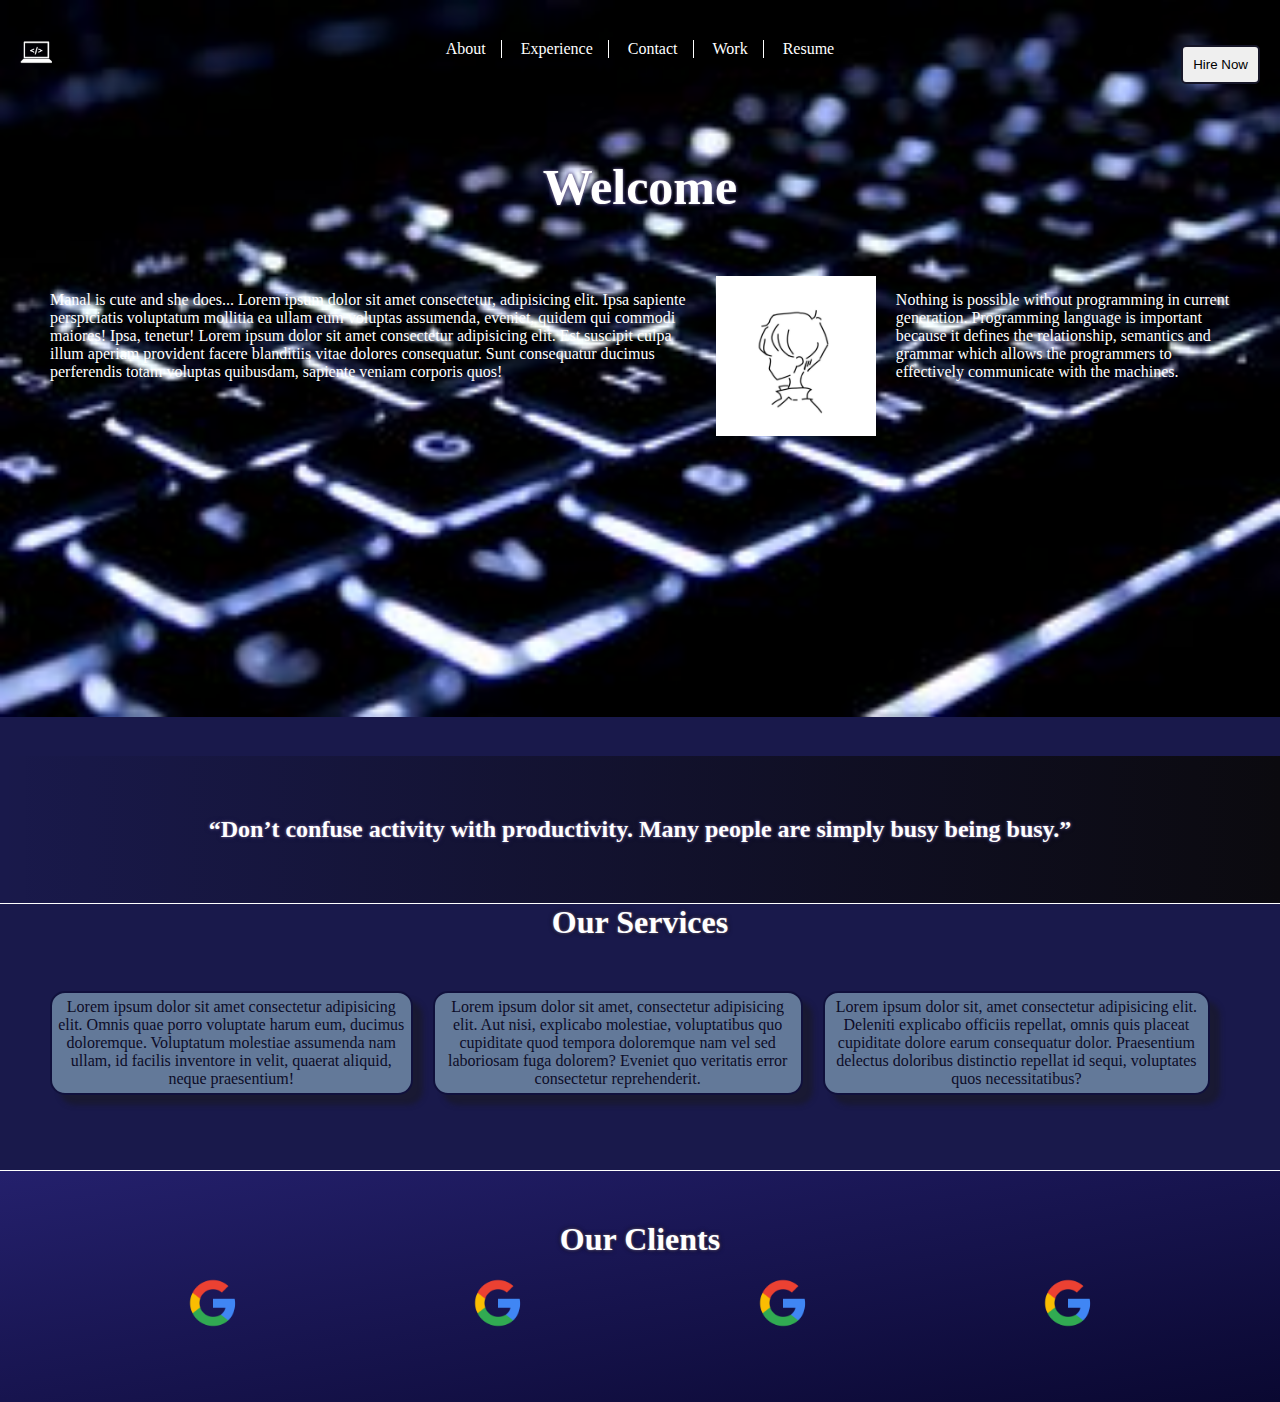
<file: index.html>
<!DOCTYPE html>
<html lang="en">

<head>
    <meta charset="UTF-8">
    <meta http-equiv="X-UA-Compatible" content="IE=edge">
    <meta name="viewport" content="width=device-width, initial-scale=1.0">
    <title>Portfolio</title>
    <link rel="stylesheet" href="style.css">
    <link rel="stylesheet" href="css/responsive.css">
</head>

<body>
    <nav>
        <div class="nav">
            <div class="navbar">
                <img src="code_logo.png" alt="logo" class="logo">
                <ul class="nav-items">
                    <li><a href="">About</a></li>
                    <li><a href="">Experience</a></li>
                    <li><a href="">Contact</a></li>
                    <li><a href="">Work</a></li>
                    <li><a href="">Resume</a></li>
                </ul>
                <button class="button">
                    Hire Now
                </button>
            </div>
        </div>
    </nav>
    <div class="welcome">
        <h1 class="text" id="welcome-text">Welcome</h1>

        <div class="intro">
                      <p class="lorem">Manal is cute and she does... Lorem ipsum dolor sit amet consectetur, adipisicing
                        elit.
                        Ipsa
                        sapiente perspiciatis voluptatum mollitia ea ullam eum voluptas assumenda, eveniet, quidem qui
                        commodi
                        maiores! Ipsa, tenetur! Lorem ipsum dolor sit amet consectetur adipisicing elit. Est suscipit
                        culpa
                        illum
                        aperiam provident facere blanditiis vitae dolores consequatur. Sunt consequatur ducimus
                        perferendis
                        totam
                        voluptas quibusdam, sapiente veniam corporis quos!</p>

                    <img src="profile.jpg" alt="" class="profile">
                <p class="lorem">Nothing is possible without programming in current generation. Programming language is
                    important because it
                    defines the relationship, semantics and grammar which allows the programmers to effectively
                    communicate
                    with
                    the machines.</p>
        </div>
    </div>

    <h3 class="quote">“Don’t confuse activity with productivity. Many people are simply busy being busy.”</h3>
    <h1 class="text">Our Services</h3>
        <div class="services">
            <div class="box" id="box1">
                <p>Lorem ipsum dolor sit amet consectetur adipisicing elit. Omnis quae porro voluptate harum eum,
                    ducimus
                    doloremque. Voluptatum molestiae assumenda nam ullam, id facilis inventore in velit, quaerat
                    aliquid,
                    neque praesentium!</p>

            </div>
            <div class="box" id="box2">
                <p>Lorem ipsum dolor sit amet, consectetur adipisicing elit. Aut nisi, explicabo molestiae, voluptatibus
                    quo
                    cupiditate quod tempora doloremque nam vel sed laboriosam fuga dolorem? Eveniet quo veritatis error
                    consectetur reprehenderit.</p>
            </div>
            <div class="box" id="box3">
                <p>Lorem ipsum dolor sit, amet consectetur adipisicing elit. Deleniti explicabo officiis repellat, omnis
                    quis placeat cupiditate dolore earum consequatur dolor. Praesentium delectus doloribus distinctio
                    repellat id sequi, voluptates quos necessitatibus?</p>
            </div>
        </div>
        <div class="client-bg">
            <h1 class="text">Our Clients</h1>

            <div class="clients">
                <div class="client-item"><img src="client.png" class="client-img"></div>
                <div class="client-item"><img src="client.png" class="client-img"></div>
                <div class="client-item"><img src="client.png" class="client-img"></div>
                <div class="client-item"><img src="client.png" class="client-img"></div>
            </div>
        </div>
</body>

</html>
</file>
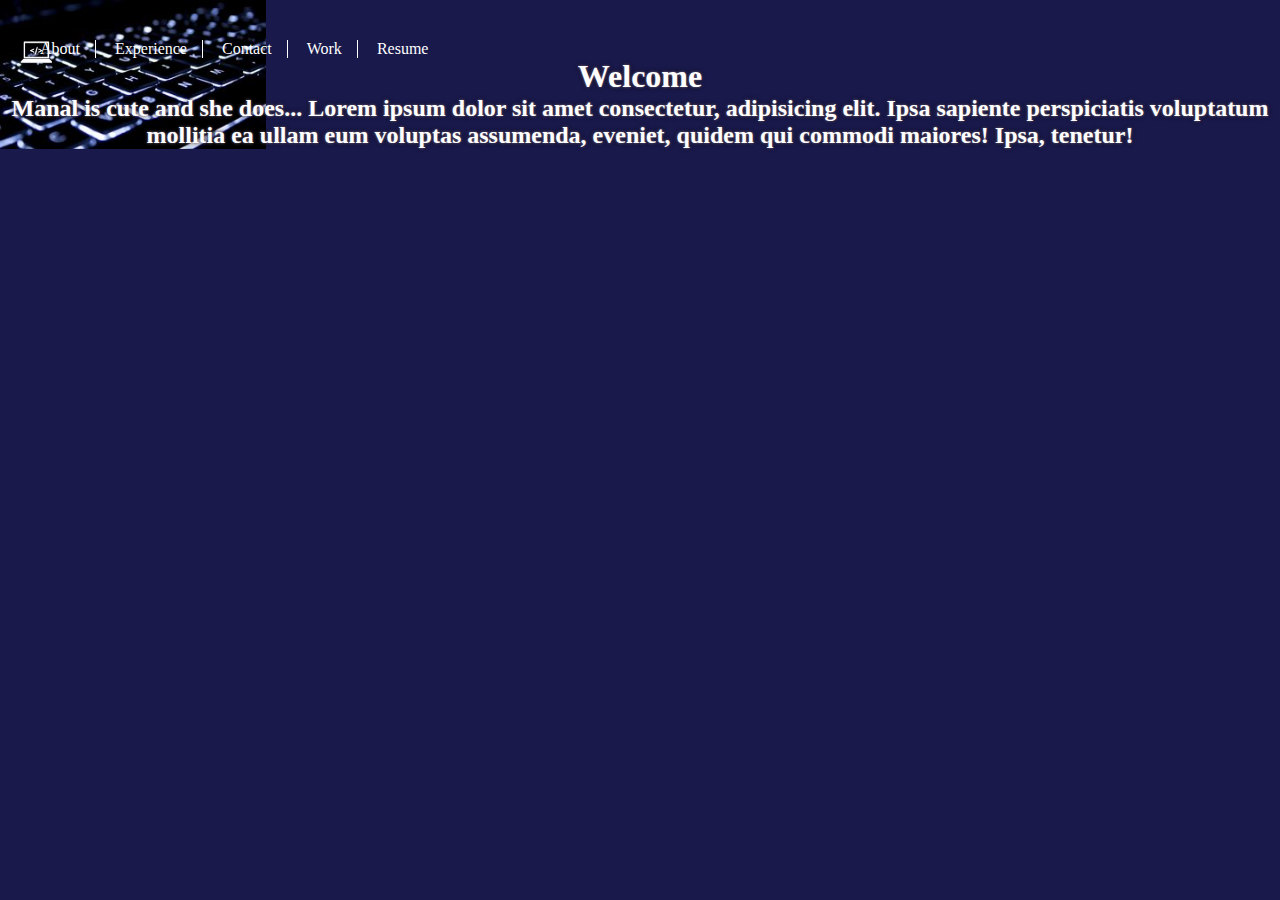
<file: structure.html>
<!DOCTYPE html>
<html lang="en">
<head>
    <meta charset="UTF-8">
    <meta http-equiv="X-UA-Compatible" content="IE=edge">
    <meta name="viewport" content="width=device-width, initial-scale=1.0">
    <title>Portfolio</title>
    <link rel="stylesheet" href="style.css">
</head>
<body>
    <nav>
        <div class="navbar">
            <img src="code_logo.png" alt="logo" class="logo">
            <ul>
                <li><a href="">About</a></li>
                <li><a href="">Experience</a></li>
                <li><a href="">Contact</a></li>
                <li><a href="">Work</a></li>
                <li><a href="">Resume</a></li>
            </ul>
        </div>
    </nav>
</body>
<h1 class="text">Welcome</h1>
<h3 class="text">Manal is cute and she does... Lorem ipsum dolor sit amet consectetur, adipisicing elit. Ipsa sapiente perspiciatis voluptatum mollitia ea ullam eum voluptas assumenda, eveniet, quidem qui commodi maiores! Ipsa, tenetur!</h3>
</html>
</file>
<file: style.css>
:root {
    --white: #ffffff;
}

*{
    margin: 0;
    padding: 0;
    box-sizing: border-box;
}

.logo {
    position: absolute;
    height: 150px;
    width: 200px;
    top: 40px;
    left: 20px;
    height: 1.5rem;
    width: 2rem;
}

body {
    background-image: url("background.jpg");
    background-repeat: no-repeat;
    background-size: contain;
    background-color: #19194b;
}

#welcome-text {
    font-size: 50px;
    text-shadow: 0 0 3px #857595, 0 0 5px #181851;
}

.welcome {
    padding-top: 100px;
}

.text {
    color: var(--white);
    text-align: center;
    text-shadow: 0 0 3px #857595, 0 0 5px #000000;
}

.lorem {
    color: rgb(255, 255, 255);
}

.navbar ul {
    list-style: none;
}

.navbar li {
    display: inline-block;
    padding: 0px 15px;
}

.navbar li a {
    text-decoration: none;
    color: var(--white);
}

.navbar li:not(:last-child) {
    border-right: 1px solid var(--white);
}

.navbar {
    display: flex;
    align-items: center;
    padding: 0px 25px;
    /* border-bottom: 0.5px solid var(--white); */
    margin-top: 40px;
}

.button {
    position: absolute;
    right: 20px;
    margin-top: 30px;
    padding: 10px 10px;
    border: 2px solid rgb(22, 22, 40);
    border-radius: 5px;
}
.nav {
    display: flex;
    justify-content: center;
}
.button:hover {
    background-color: rgb(15, 15, 49);
    color: white;
    cursor: pointer;
}

.profile {
    height: 200px;
    width: 200px;
    /* display: inline-block; */
    padding-left: 20px;
    padding-right: 20px;
    padding-top: 40px;
}

.intro {
    display: flex;
    padding-top: 20px;
    align-items: center;
    /* border: 2px solid white; */
    /* border-right: 2px solid blue;
    border-bottom: 2px solid blue; */
    padding-left: 50px;
    padding-right: 50px;
    /* border-image: url(border.jpg); */
    /* text-shadow: 0 0 3px #ffffff, 0 0 5px #000000; */
}

.quote {
    color: white;
    text-align: center;
    margin-top: 20rem;
    text-shadow: 0 0 3px #857595, 0 0 5px #181851;
    padding-bottom: 60px;
    border-bottom: 0.5px solid var(--white);
    background-image: linear-gradient(to right, rgba(0, 0, 0, 0), rgb(11, 10, 15));
    padding-top: 60px;
}

.services {
    padding: 50px;
    display: flex;
    align-content: space-around;
    justify-content: space-between;
    padding-bottom: 50px;
    text-align: center;
    border-bottom: 0.5px solid white;
}

h3 {
    text-align: center;
    font-size: x-large;
}

.box {
    border: 2px solid rgb(9, 9, 47);
    /* border-right: 2px solid rgb(9, 9, 47);
    border-bottom: 2px solid rgb(9, 9, 47); */
    box-shadow: 10px 10px 5px rgb(25, 25, 29);
    padding: 5px;
    margin-right: 20px;
    background-color: lightblue;
    border-radius: 15px;
    opacity: 0.5;
    margin-bottom: 25px;
}

.clients {
    display: flex;
    justify-content: space-around;
    padding: 20px;
}

/* .client-item {
    padding-right: 50px;
    padding-left: 50px;
} */

.client-img {
    height: 50px;
    width: 50px;
}

.client-bg {
    background-image: linear-gradient(to bottom right, rgb(36, 32, 108), rgb(10, 8, 49));
    padding: 50px;
}
</file>
<file: css/responsive.css>
@media screen and (max-width: 1016px) {
    .intro {
        flex-direction: column;
    }
    .profile {
        margin: 40px;
    }
}

@media screen and (max-width: 1015px) {
    body{
        background-image: none;
    }
}

@media screen and (max-width: 831px) {
    .clients{
        flex-wrap: wrap;
        /* align-items: center;
        justify-content: space-between; */
    }
}

@media screen and (max-width: 600px) {
    .services{
        flex-direction: column;
    }
    .nav-items{
        display: none;
    }
}

/* @media screen and (max-width: 1314px) {} */
</file>
